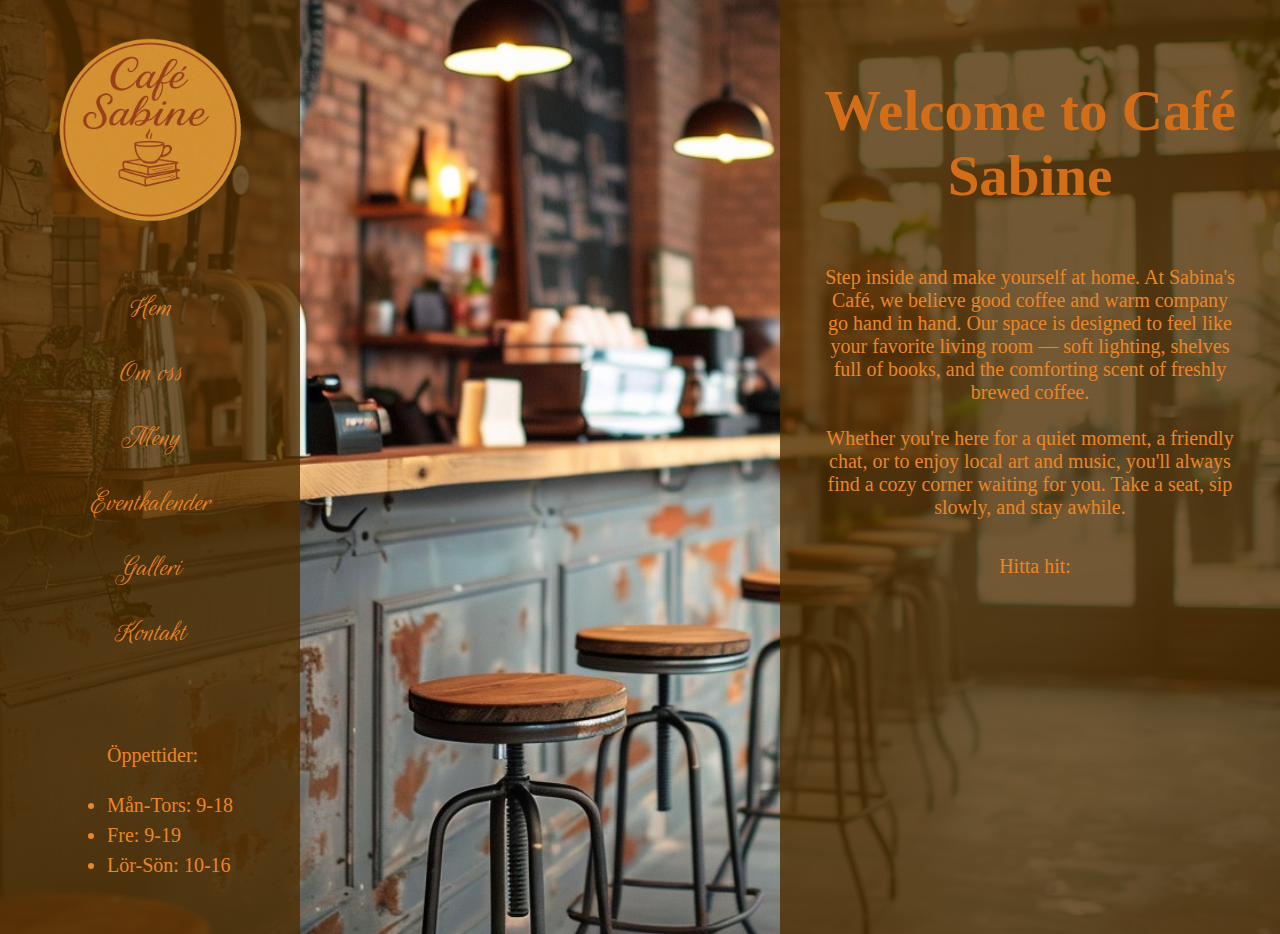
<file: index.html>
<!DOCTYPE html>
<html lang="en">

<head>
    <meta charset="UTF-8">
    <link rel="stylesheet" href="style.css">
    <link href="https://fonts.googleapis.com/css2?family=Imperial+Script&family=Rouge+Script&display=swap" rel="stylesheet">
    <link rel="icon" type="png" href="/imgs/Favicon/favicon_io/favicon-16x16.png"
    <link rel="icon" type="png" sizes="32x32" href="imgs/Favicon/favicon_io/favicon-32x32.png">
    <title>Sabina's Cafe</title>
</head>


<body>

    <div class="left-sidebar">
        <img src="imgs/logo/cafe_sabine.png" type="png" id="logo">
        <nav>
            <ul>

                <li><a href="index">Hem</a></li>
                <li><a href="about">Om oss</a></li>
                <li><a href="menu">Meny</a></li>
                <li><a href="events">Eventkalender</a></li>
                <li><a href="gallery">Galleri</a></li>
                <li><a href="contact">Kontakt</a></li>
            </ul>
        </nav>

        <ul class="tider">
            <p>Öppettider:</p>
            <li>Mån-Tors: 9-18 </li> 
            <li>Fre: 9-19</li>
            <li>Lör-Sön: 10-16</li>
        </ul>

    </div>  
    
    <div class="right-sidebar">
        <h1>Welcome to Café Sabine</h1>

        <p>Step inside and make yourself at home. At Sabina's Café, we believe good coffee and warm company go hand in hand. Our space is designed to feel like your favorite living room — soft lighting, shelves full of books, and the comforting scent of freshly brewed coffee.

        <br><br>Whether you're here for a quiet moment, a friendly chat, or to enjoy local art and music, you'll always find a cozy corner waiting for you.

        Take a seat, sip slowly, and stay awhile.
        </p>

        <figure class="map-container">
            <figcaption>Hitta hit:</figcaption>
            <iframe class="maps" src="https://www.google.com/maps/embed?pb=!1m14!1m12!1m3!1d1582.8394077070284!2d11.937150493449419!3d57.690317293625775!2m3!1f0!2f0!3f0!3m2!1i1024!2i768!4f13.1!5e1!3m2!1ssv!2sse!4v1762699129070!5m2!1ssv!2sse" 
            width="400" height="300" style="border:0;" allowfullscreen="" loading="lazy" referrerpolicy="no-referrer-when-downgrade">
            </iframe>
        </figure>    

    </div>

</body>

</html>
</file>
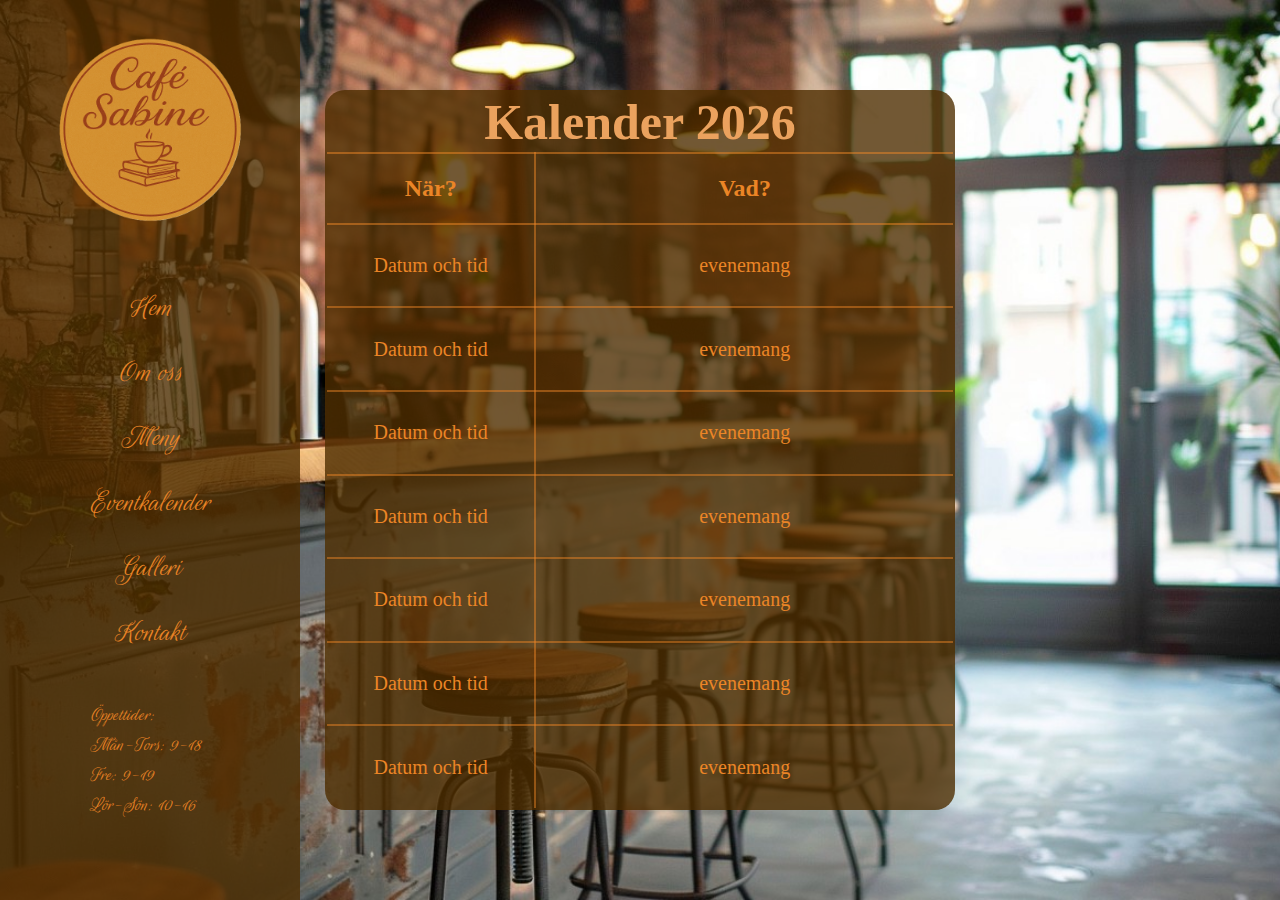
<file: events.html>
<!DOCTYPE html>
<html>
    <head>
        <link rel="stylesheet" href="style.css">
        <meta charset="UTF-8">
        <link href="https://fonts.googleapis.com/css2?family=Imperial+Script&family=Rouge+Script&display=swap" rel="stylesheet">
        <link rel="icon" type="png" href="/imgs/Favicon/favicon_io/favicon-16x16.png">
        <link rel="icon" type="png" sizes="32x32" href="imgs/Favicon/favicon_io/favicon-32x32.png">
        <title>Evenemang</title>
    </head>

    <body>

                                        <!-- Navigation sidebar -->
        <div class="left-sidebar">
            <img src="imgs/logo/cafe_sabine.png" type="png" id="logo">
            <nav>
                <ul>
                    <li><a href="index">Hem</a></li>
                    <li><a href="about">Om oss</a></li>
                    <li><a href="menu">Meny</a></li>
                    <li><a href="events">Eventkalender</a></li>
                    <li><a href="gallery">Galleri</a></li>
                    <li><a href="contact">Kontakt</a></li>
                    <li><p class="tider">Öppettider: <br> Mån-Tors: 9-18 <br> Fre: 9-19<br>Lör-Sön: 10-16</p></li>
                </ul>
            </nav>
        </div>  

                                        <!-- Calendar Table -->
        <div class="main-content-events">
            <div class="eventcalendar">
                <table>
                    <thead>
                        <tr>
                            <th class="table-title" colspan="2">Kalender 2026</th>
                        </tr>
                        <tr>
                            <th><h2>När?</h2></th>
                            <th><h2>Vad?</h2></th>
                        </tr>
                    </thead>

                    <tbody>
                        <tr>
                            <td class="calendar-left">Datum och tid</td>
                            <td>evenemang</td>
                        </tr>
                        <tr>
                            <td class="calendar-left">Datum och tid</td>
                            <td>evenemang</td>
                        </tr>
                        <tr>
                            <td class="calendar-left">Datum och tid</td>
                            <td>evenemang</td>
                        </tr>
                        <tr>
                            <td class="calendar-left">Datum och tid</td>
                            <td>evenemang</td>
                        </tr>
                        <tr>
                            <td class="calendar-left">Datum och tid</td>
                            <td>evenemang</td>
                        </tr>
                        <tr>
                            <td class="calendar-left">Datum och tid</td>
                            <td>evenemang</td>
                        </tr>
                        <tr>
                            <td class="calendar-left">Datum och tid</td>
                            <td>evenemang</td>
                        </tr>
                    </tbody>
                </table>
            </div>
        </div>


    </body>
</html>
</file>
<file: style.css>
* {
    box-sizing: border-box;
}

body {
  display: flex;
  align-items: stretch;  
  background-image: url("imgs/Gallery_background/Industrialcafe.jpg"); 
  background-size: cover;                 /* Stretches image to cover the whole area */
  background-repeat: no-repeat;           /* Prevents tiling */
  background-position: center center;     /* Centers the image */
  min-height: 100vh;
  margin: 0;
}

.left-sidebar {
    width: 300px;
    background-color: #4e2d00cb;
    color: white;
    min-height: 100vh; /* optional; align-items:stretch already stretches it */
    display: flex;
    flex-direction: column;
    align-items: center;
}

#logo {
    width: 200px;
    height: 200px;
    margin: 30px 30px;
}

nav ul {
    list-style: none;
    padding: 0;
    width: 100%;
}

nav li {
    margin: 30px;
    font-family: "Rouge Script", cursive;
    font-style: italic;
    
}

.tider {
    padding-top: 20px;
    font-size: 20px;
    line-height: 30px;
    color: rgb(235, 133, 38)
}

nav a {
    color: rgb(235, 133, 38);
    text-decoration: none;
    display: block;
    text-align: center;
    font-size: 30px;
}

nav a:hover {
    background-color:rgba(109, 89, 3, 0.692);
    border-radius: 10px;
}

.right-sidebar {
    width: 500px;
    margin-left: auto;
    background-color:#4e2d00cb;
    color:rgb(235, 133, 38);
    font-family: serif;
    padding: 40px;
    min-height: 100vh;  /* full viewport height */
    display: flex;
    flex-direction: column;
    justify-content: center;
    text-align: center;
}

.right-sidebar h1 {
    color: #d46d18; 
    font-size: 57px; 
}

.right-sidebar p {
    font-size: 20px;
}

figcaption {
    text-align: left;
    font-size: 20px;
    padding-left: 10px;
}

.map-container {
    display: flex;
    justify-content: center;
    align-items: center;
    flex-direction: column;
}

.maps {
    border-radius: 20px;
}

                                /* -----------events.html styling-------------- */

.main-content-events {
    position: absolute;
    left: 50%;
    right: 50%;
    top: 50%;
    transform: translate(-50%, -50%);
    display: flex;
    justify-content: center;
    align-items: center;
}

.table-title {
    font-size: 50px;
    color: rgb(235, 162, 94);
}

.eventcalendar {
    max-width: 940px;
}

table {
    border-radius: 20px;
    overflow: hidden;
}

th {
    border: 2px solid rgba(235, 133, 38, 0.5);
    
}

table {
    background-color: #4e2d00cb; 
    border: 2px solid rgba(235, 133, 38, 0.5);
    border-collapse: collapse;
    height: 80vh;
    width: 70vh;
    color: rgb(235, 133, 38);
}

/* Table data */
td {
    border: 2px solid rgba(235, 133, 38, 0.473);
    width: 300px;
    font-size: 20px;
    text-align: center;
    padding: 5px;
    
}

.calendar-left {
    width: 150px;
}
/* Table data */
</file>
